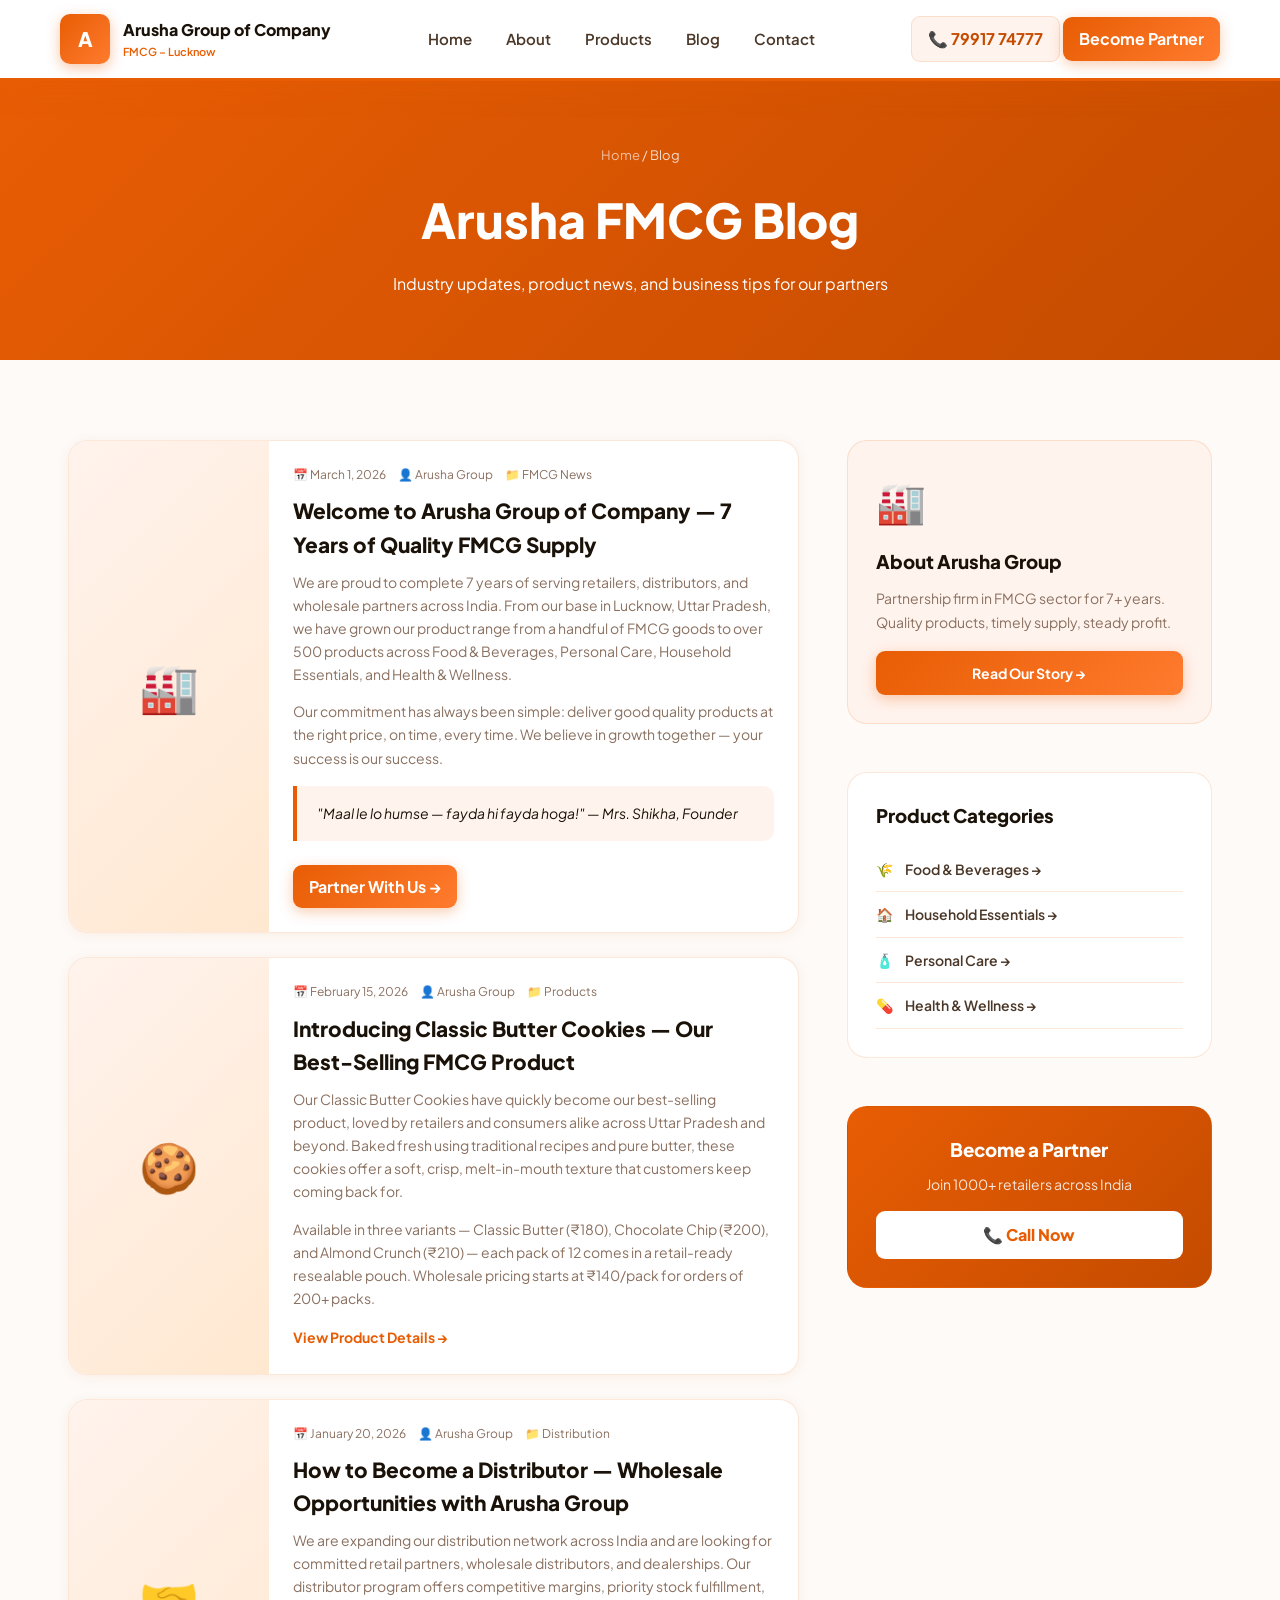
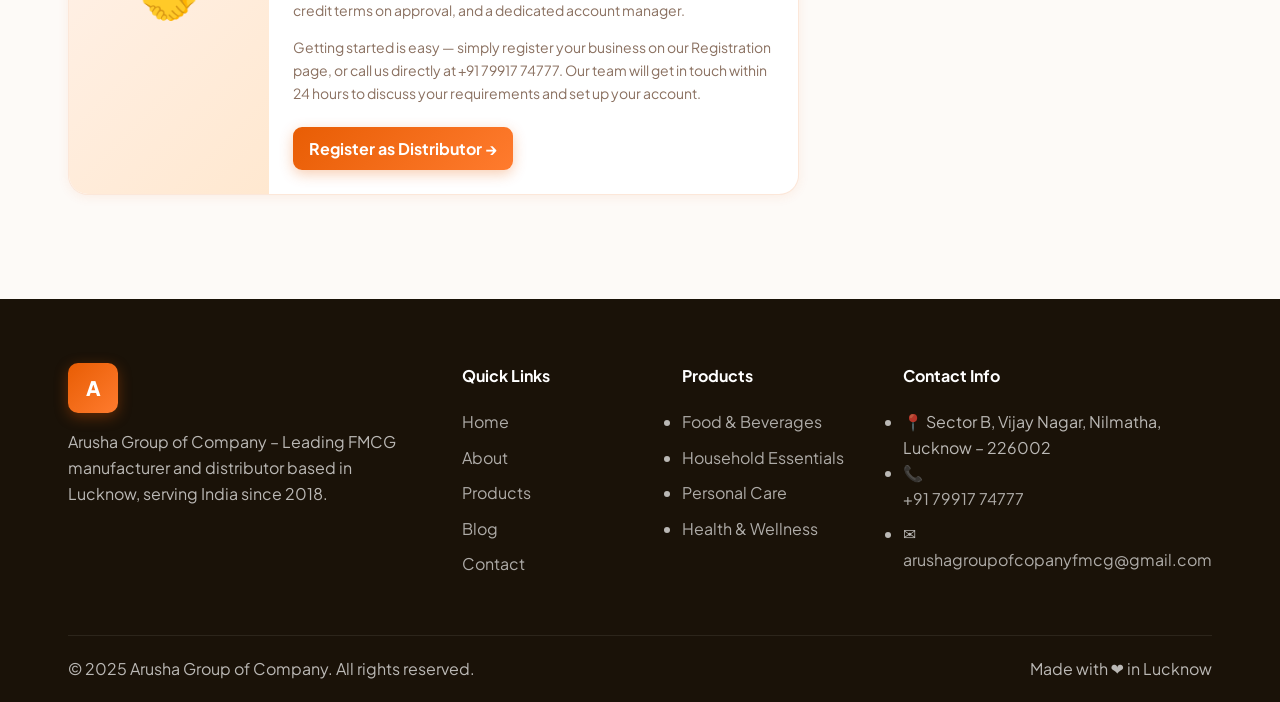
<file: index.html>
<!DOCTYPE html>
<html lang="hi">
<head>
  <meta charset="UTF-8">
  <meta name="viewport" content="width=device-width, initial-scale=1.0">
  <title>Arusha Group Blog – FMCG Updates & News</title>
  <link rel="preconnect" href="https://fonts.googleapis.com">
  <link rel="preconnect" href="https://fonts.gstatic.com" crossorigin>
  <link href="https://fonts.googleapis.com/css2?family=Plus+Jakarta+Sans:wght@400;500;600;700;800&family=Outfit:wght@400;500;600;700;800&display=swap" rel="stylesheet">
  <style>
    /* ===== CSS VARIABLES ===== */
    :root {
      --orange: #e85d04;
      --orange-dark: #c44b00;
      --orange-light: #ff7b2e;
      --orange-pale: #fff3ed;
      --white: #ffffff;
      --off-white: #fdfaf7;
      --text: #1a1208;
      --text-mid: #4a3728;
      --text-muted: #8a7060;
      --border: rgba(232,93,4,0.15);
      --shadow-sm: 0 2px 12px rgba(232,93,4,0.08);
      --shadow-md: 0 8px 32px rgba(232,93,4,0.14);
      --radius: 12px;
      --radius-lg: 20px;
      --container: 1200px;
    }

    * {
      margin: 0;
      padding: 0;
      box-sizing: border-box;
    }

    body {
      font-family: 'Plus Jakarta Sans', 'Outfit', system-ui, sans-serif;
      background: var(--off-white);
      color: var(--text);
      line-height: 1.6;
    }

    .container {
      max-width: var(--container);
      margin: 0 auto;
      padding: 0 28px;
    }

    /* Header & Navigation */
    .site-header {
      position: sticky;
      top: 0;
      z-index: 999;
      background: var(--white);
      border-bottom: 3px solid var(--orange);
      box-shadow: var(--shadow-md);
    }

    .nav-inner {
      display: flex;
      align-items: center;
      justify-content: space-between;
      height: 78px;
      gap: 24px;
      padding: 0 20px;
      max-width: var(--container);
      margin: 0 auto;
    }

    .site-brand {
      display: flex;
      align-items: center;
      gap: 13px;
    }

    .brand-logo {
      width: 50px;
      height: 50px;
      border-radius: 10px;
      background: linear-gradient(135deg, var(--orange), var(--orange-light));
      display: flex;
      align-items: center;
      justify-content: center;
      font-weight: 900;
      font-size: 20px;
      color: #fff;
      box-shadow: 0 4px 14px rgba(232,93,4,0.35);
    }

    .brand-info .brand-name {
      font-weight: 800;
      font-size: 16px;
      color: var(--text);
    }

    .brand-info .brand-tagline {
      font-size: 11px;
      color: var(--orange);
      font-weight: 600;
    }

    .primary-nav ul {
      display: flex;
      gap: 4px;
      list-style: none;
    }

    .primary-nav a {
      display: block;
      padding: 9px 15px;
      border-radius: 8px;
      color: var(--text-mid);
      font-weight: 600;
      font-size: 15px;
      text-decoration: none;
      transition: 0.2s;
    }

    .primary-nav a:hover {
      color: var(--orange);
    }

    .btn-phone, .btn-contact {
      display: inline-flex;
      align-items: center;
      gap: 8px;
      padding: 9px 16px;
      border-radius: 9px;
      font-weight: 700;
      text-decoration: none;
    }

    .btn-phone {
      background: var(--orange-pale);
      border: 1px solid var(--border);
      color: var(--orange-dark);
    }

    .btn-contact {
      background: linear-gradient(135deg, var(--orange), var(--orange-light));
      color: #fff;
      box-shadow: 0 4px 14px rgba(232,93,4,0.3);
    }

    .hamburger {
      display: none;
      background: var(--orange-pale);
      border: 1px solid var(--border);
      border-radius: 8px;
      padding: 9px 12px;
      cursor: pointer;
    }

    @media (max-width: 900px) {
      .primary-nav, .btn-phone { display: none; }
      .hamburger { display: block; }
      .nav-inner { justify-content: space-between; }
    }

    /* Page Hero */
    .page-hero {
      background: linear-gradient(135deg, var(--orange) 0%, var(--orange-dark) 100%);
      padding: 64px 0;
      color: #fff;
      text-align: center;
    }

    .page-hero h1 {
      font-size: clamp(2rem, 4vw, 3rem);
      font-weight: 900;
      margin-bottom: 12px;
    }

    .breadcrumb {
      font-size: 13px;
      margin-bottom: 16px;
      opacity: 0.8;
    }

    .breadcrumb a {
      color: rgba(255,255,255,0.8);
      text-decoration: none;
    }

    /* Blog Grid */
    .section {
      padding: 80px 0;
    }

    .blog-card {
      background: var(--white);
      border-radius: var(--radius-lg);
      overflow: hidden;
      border: 1px solid var(--border);
      box-shadow: var(--shadow-sm);
      margin-bottom: 24px;
      display: grid;
      grid-template-columns: 200px 1fr;
    }

    @media (max-width: 640px) {
      .blog-card { grid-template-columns: 1fr; }
    }

    .blog-thumb {
      background: linear-gradient(135deg, var(--orange-pale), #ffe8d0);
      display: flex;
      align-items: center;
      justify-content: center;
      font-size: 48px;
      min-height: 160px;
    }

    .blog-body {
      padding: 24px;
    }

    .blog-meta {
      font-size: 12px;
      color: var(--text-muted);
      margin-bottom: 10px;
      display: flex;
      gap: 12px;
    }

    .blog-meta span {
      display: flex;
      align-items: center;
      gap: 4px;
    }

    .blog-body h2 {
      font-size: 1.3rem;
      font-weight: 800;
      margin-bottom: 10px;
    }

    .blog-body h2 a {
      color: var(--text);
      text-decoration: none;
    }

    .blog-body p {
      color: var(--text-muted);
      font-size: 14px;
      line-height: 1.65;
      margin-bottom: 14px;
    }

    .read-more {
      color: var(--orange);
      font-weight: 700;
      font-size: 14px;
      text-decoration: none;
      display: inline-flex;
      align-items: center;
      gap: 6px;
    }

    /* Sidebar */
    .sidebar-card {
      background: var(--white);
      border-radius: var(--radius-lg);
      padding: 28px;
      border: 1px solid var(--border);
      margin-bottom: 24px;
    }

    .sidebar-orange {
      background: var(--orange-pale);
    }

    .sidebar-gradient {
      background: linear-gradient(135deg, var(--orange), var(--orange-dark));
      text-align: center;
      color: white;
    }

    .category-link {
      display: flex;
      align-items: center;
      gap: 12px;
      padding: 11px 0;
      border-bottom: 1px solid var(--border);
      color: var(--text-mid);
      font-weight: 600;
      font-size: 14px;
      text-decoration: none;
    }

    /* Footer */
    .site-footer {
      background: var(--text);
      color: rgba(255,255,255,0.7);
      padding: 64px 0 0;
    }

    .footer-grid {
      display: grid;
      grid-template-columns: 2fr 1fr 1fr 1fr;
      gap: 48px;
      padding-bottom: 48px;
    }

    @media (max-width: 768px) {
      .footer-grid { grid-template-columns: 1fr 1fr; }
      .blog-card { grid-template-columns: 1fr; }
      .container { padding: 0 16px; }
    }

    @media (max-width: 480px) {
      .footer-grid { grid-template-columns: 1fr; }
    }

    .footer-col h4 {
      color: #fff;
      font-weight: 700;
      margin-bottom: 20px;
    }

    .footer-col a {
      color: rgba(255,255,255,0.65);
      text-decoration: none;
      display: flex;
      align-items: center;
      gap: 8px;
      margin-bottom: 10px;
    }

    .footer-bottom {
      border-top: 1px solid rgba(255,255,255,0.08);
      padding: 20px 0;
      display: flex;
      justify-content: space-between;
      align-items: center;
      flex-wrap: wrap;
    }

    .btn-contact-small {
      background: var(--orange);
      padding: 8px 16px;
      border-radius: 9px;
      color: white;
      text-decoration: none;
    }
  </style>
</head>
<body>

<!-- Header (Static) -->
<header class="site-header">
  <div class="nav-inner">
    <div class="site-brand">
      <div class="brand-logo">A</div>
      <div class="brand-info">
        <div class="brand-name">Arusha Group of Company</div>
        <div class="brand-tagline">FMCG – Lucknow</div>
      </div>
    </div>
    <nav class="primary-nav">
      <ul>
        <li><a href="/index.html">Home</a></li>
        <li><a href="/about.html">About</a></li>
        <li><a href="/products.html">Products</a></li>
        <li><a href="/blog">Blog</a></li>
        <li><a href="/contact.html">Contact</a></li>
      </ul>
    </nav>
    <div class="nav-actions">
      <a class="btn-phone" href="tel:+917991774777">📞 79917 74777</a>
      <a class="btn-contact" href="/contact">Become Partner</a>
    </div>
    <button class="hamburger" aria-label="Menu">☰</button>
  </div>
</header>

<!-- Page Hero -->
<div class="page-hero">
  <div class="container">
    <div class="breadcrumb"><a href="/index.html">Home</a> / Blog</div>
    <h1>Arusha FMCG Blog</h1>
    <p>Industry updates, product news, and business tips for our partners</p>
  </div>
</div>

<!-- Blog Content -->
<section class="section">
  <div class="container">
    <div style="display:grid;grid-template-columns:2fr 1fr;gap:48px;align-items:start">

      <!-- LEFT: Blog Posts (Static Sample Posts) -->
      <div>

        <!-- Post 1 -->
        <article class="blog-card">
          <div class="blog-thumb">🏭</div>
          <div class="blog-body">
            <div class="blog-meta">
              <span>📅 March 1, 2026</span>
              <span>👤 Arusha Group</span>
              <span>📁 FMCG News</span>
            </div>
            <h2>Welcome to Arusha Group of Company — 7 Years of Quality FMCG Supply</h2>
            <p>We are proud to complete 7 years of serving retailers, distributors, and wholesale partners across India. From our base in Lucknow, Uttar Pradesh, we have grown our product range from a handful of FMCG goods to over 500 products across Food & Beverages, Personal Care, Household Essentials, and Health & Wellness.</p>
            <p>Our commitment has always been simple: deliver good quality products at the right price, on time, every time. We believe in growth together — your success is our success.</p>
            <div style="background:var(--orange-pale);border-left:4px solid var(--orange);padding:16px 20px;border-radius:0 10px 10px 0;margin:16px 0">
              <p style="color:var(--text);font-style:italic;margin:0">"Maal le lo humse — fayda hi fayda hoga!" — Mrs. Shikha, Founder</p>
            </div>
            <a class="btn-contact" href="/contact" style="display:inline-block;margin-top:8px">Partner With Us →</a>
          </div>
        </article>

        <!-- Post 2 -->
        <article class="blog-card">
          <div class="blog-thumb">🍪</div>
          <div class="blog-body">
            <div class="blog-meta">
              <span>📅 February 15, 2026</span>
              <span>👤 Arusha Group</span>
              <span>📁 Products</span>
            </div>
            <h2>Introducing Classic Butter Cookies — Our Best-Selling FMCG Product</h2>
            <p>Our Classic Butter Cookies have quickly become our best-selling product, loved by retailers and consumers alike across Uttar Pradesh and beyond. Baked fresh using traditional recipes and pure butter, these cookies offer a soft, crisp, melt-in-mouth texture that customers keep coming back for.</p>
            <p>Available in three variants — Classic Butter (₹180), Chocolate Chip (₹200), and Almond Crunch (₹210) — each pack of 12 comes in a retail-ready resealable pouch. Wholesale pricing starts at ₹140/pack for orders of 200+ packs.</p>
            <a class="read-more" href="/products">View Product Details →</a>
          </div>
        </article>

        <!-- Post 3 -->
        <article class="blog-card">
          <div class="blog-thumb">🤝</div>
          <div class="blog-body">
            <div class="blog-meta">
              <span>📅 January 20, 2026</span>
              <span>👤 Arusha Group</span>
              <span>📁 Distribution</span>
            </div>
            <h2>How to Become a Distributor — Wholesale Opportunities with Arusha Group</h2>
            <p>We are expanding our distribution network across India and are looking for committed retail partners, wholesale distributors, and dealerships. Our distributor program offers competitive margins, priority stock fulfillment, credit terms on approval, and a dedicated account manager.</p>
            <p>Getting started is easy — simply register your business on our Registration page, or call us directly at +91 79917 74777. Our team will get in touch within 24 hours to discuss your requirements and set up your account.</p>
            <a class="btn-contact" href="/registrations" style="display:inline-block;margin-top:8px">Register as Distributor →</a>
          </div>
        </article>

      </div>

      <!-- RIGHT: Sidebar -->
      <div style="display:flex;flex-direction:column;gap:24px">

        <!-- About Card -->
        <div class="sidebar-card sidebar-orange">
          <div style="font-size:40px;margin-bottom:14px">🏭</div>
          <h3 style="font-weight:800;margin-bottom:10px">About Arusha Group</h3>
          <p style="color:var(--text-muted);font-size:14px;line-height:1.7;margin-bottom:16px">Partnership firm in FMCG sector for 7+ years. Quality products, timely supply, steady profit.</p>
          <a class="btn-contact" href="/about" style="display:flex;justify-content:center;font-size:14px;padding:11px">Read Our Story →</a>
        </div>

        <!-- Categories Card -->
        <div class="sidebar-card">
          <h3 style="font-weight:800;margin-bottom:16px">Product Categories</h3>
          <a href="/products" class="category-link"><span>🌾</span> Food & Beverages →</a>
          <a href="/products" class="category-link"><span>🏠</span> Household Essentials →</a>
          <a href="/products" class="category-link"><span>🧴</span> Personal Care →</a>
          <a href="/products" class="category-link"><span>💊</span> Health & Wellness →</a>
        </div>

        <!-- Contact CTA -->
        <div class="sidebar-card sidebar-gradient">
          <h3 style="color:#fff;font-weight:800;margin-bottom:8px">Become a Partner</h3>
          <p style="color:rgba(255,255,255,0.85);font-size:14px;margin-bottom:16px">Join 1000+ retailers across India</p>
          <a href="tel:+917991774777" style="display:flex;align-items:center;justify-content:center;gap:8px;background:#fff;color:var(--orange);padding:11px 18px;border-radius:9px;font-weight:800;text-decoration:none">📞 Call Now</a>
        </div>

      </div>
    </div>
  </div>
</section>

<!-- Footer -->
<footer class="site-footer">
  <div class="container">
    <div class="footer-grid">
      <div class="footer-col">
        <div class="brand-logo" style="margin-bottom:16px">A</div>
        <p>Arusha Group of Company – Leading FMCG manufacturer and distributor based in Lucknow, serving India since 2018.</p>
      </div>
      <div class="footer-col">
        <h4>Quick Links</h4>
        <ul style="list-style:none">
          <li><a href="/index.html">Home</a></li>
          <li><a href="/about.html">About</a></li>
          <li><a href="/products">Products</a></li>
          <li><a href="/blog">Blog</a></li>
          <li><a href="/contact">Contact</a></li>
        </ul>
      </div>
      <div class="footer-col">
        <h4>Products</h4>
        <ul>
          <li><a href="/products">Food & Beverages</a></li>
          <li><a href="/products">Household Essentials</a></li>
          <li><a href="/products">Personal Care</a></li>
          <li><a href="/products">Health & Wellness</a></li>
        </ul>
      </div>
      <div class="footer-col">
        <h4>Contact Info</h4>
        <ul>
          <li>📍 Sector B, Vijay Nagar, Nilmatha, Lucknow – 226002</li>
          <li>📞 <a href="tel:+917991774777">+91 79917 74777</a></li>
          <li>✉️ <a href="mailto:arushagroupofcopanyfmcg@gmail.com">arushagroupofcopanyfmcg@gmail.com</a></li>
        </ul>
      </div>
    </div>
    <div class="footer-bottom">
      <div>© 2025 Arusha Group of Company. All rights reserved.</div>
      <div>Made with ❤️ in Lucknow</div>
    </div>
  </div>
</footer>

<!-- Simple mobile menu toggle (optional) -->
<script>
  const hamburger = document.querySelector('.hamburger');
  if (hamburger) {
    hamburger.addEventListener('click', () => {
      const nav = document.querySelector('.primary-nav');
      if (nav) nav.style.display = nav.style.display === 'flex' ? 'none' : 'flex';
    });
  }
</script>
</body>
</html>
</file>
